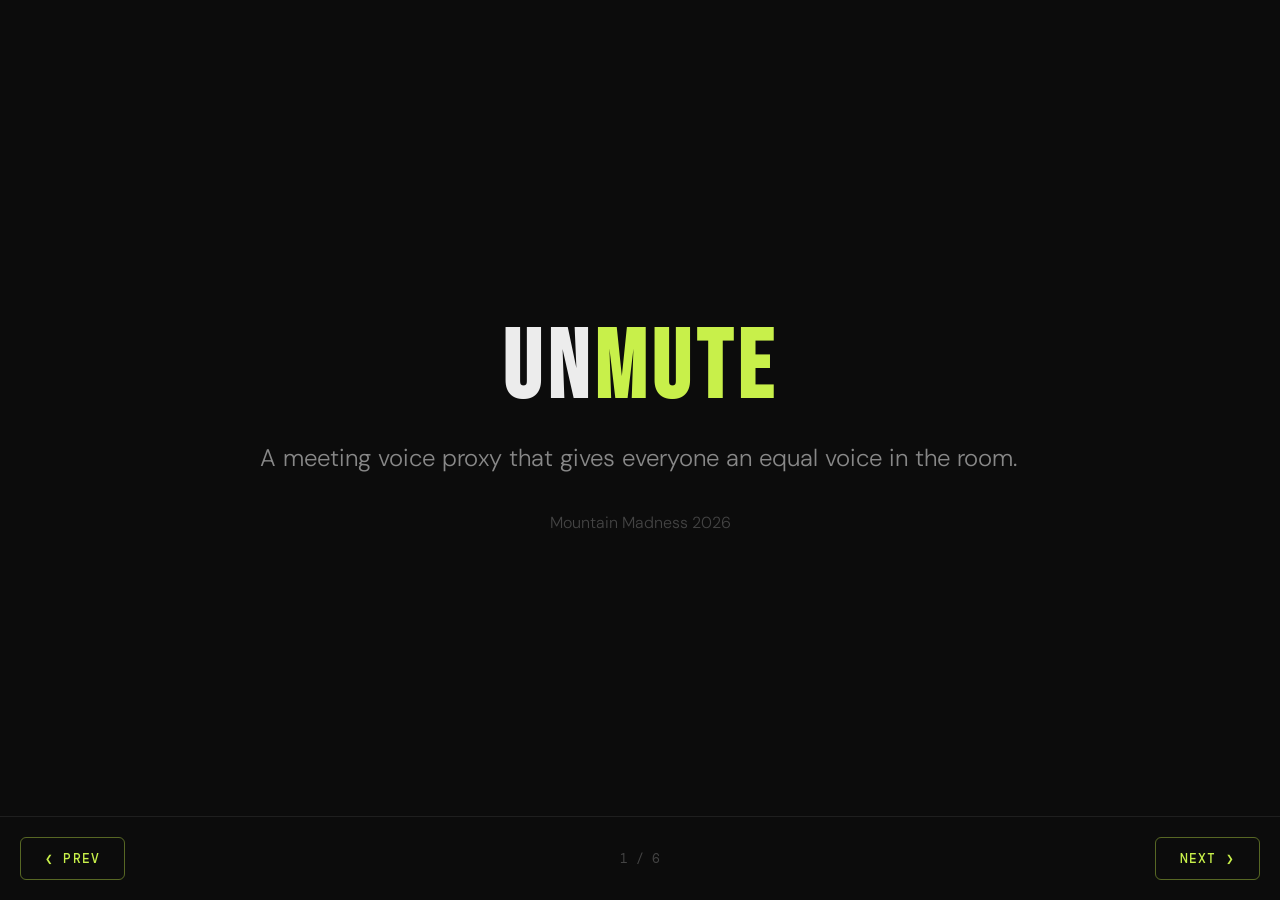
<file: pitch.html>
<!DOCTYPE html>
<html lang="en">

<head>
    <meta charset="UTF-8">
    <meta name="viewport" content="width=device-width, initial-scale=1.0">
    <title>UNMUTE - Pitch Deck</title>
    <link
        href="https://fonts.googleapis.com/css2?family=DM+Mono:wght@400;500&family=Bebas+Neue&family=DM+Sans:wght@300;400;500&display=swap"
        rel="stylesheet">
    <style>
        :root {
            --bg: #0c0c0c;
            --panel: #141414;
            --border: #1f1f1f;
            --accent: #c8f04a;
            --accent2: #f04a4a;
            --text: #ececec;
            --muted: #444;
            --sub: #888;
        }

        body {
            background: var(--bg);
            color: var(--text);
            font-family: 'DM Sans', sans-serif;
            margin: 0;
            overflow: hidden;
            display: flex;
            flex-direction: column;
            height: 100vh;
        }

        /* Presentation Container */
        #deck {
            flex: 1;
            position: relative;
            width: 100%;
            max-width: 1000px;
            margin: 0 auto;
            display: flex;
            align-items: center;
            justify-content: center;
        }

        /* Slides */
        .slide {
            display: none;
            width: 100%;
            padding: 40px;
            animation: fadeIn 0.4s ease;
        }

        .slide.active {
            display: block;
        }

        @keyframes fadeIn {
            from {
                opacity: 0;
                transform: translateY(10px);
            }

            to {
                opacity: 1;
                transform: translateY(0);
            }
        }

        /* Typography */
        h1.logo {
            font-family: 'Bebas Neue', sans-serif;
            font-size: 6rem;
            letter-spacing: 0.06em;
            line-height: 1;
            margin-bottom: 10px;
            text-align: center;
        }

        h1.logo em {
            color: var(--accent);
            font-style: normal;
        }

        h2 {
            font-family: 'DM Mono', monospace;
            font-size: 2rem;
            color: var(--accent);
            text-transform: uppercase;
            letter-spacing: 0.1em;
            margin-bottom: 30px;
            border-bottom: 1px solid var(--border);
            padding-bottom: 15px;
        }

        p.subtitle {
            text-align: center;
            font-size: 1.5rem;
            color: var(--sub);
            font-weight: 300;
        }

        ul {
            list-style: none;
            padding: 0;
            margin: 0;
            display: flex;
            flex-direction: column;
            gap: 20px;
        }

        li {
            font-size: 1.3rem;
            font-weight: 300;
            line-height: 1.6;
            background: var(--panel);
            border: 1px solid var(--border);
            border-radius: 12px;
            padding: 20px;
            position: relative;
            padding-left: 40px;
        }

        li::before {
            content: '■';
            position: absolute;
            left: 20px;
            color: var(--accent);
            font-size: 0.8rem;
            top: 26px;
        }

        .highlight {
            color: var(--accent);
            font-weight: 500;
        }

        /* Controls */
        .controls {
            padding: 20px;
            display: flex;
            justify-content: space-between;
            align-items: center;
            border-top: 1px solid var(--border);
        }

        .btn {
            font-family: 'DM Mono', monospace;
            font-size: 0.8rem;
            font-weight: 500;
            letter-spacing: 0.1em;
            text-transform: uppercase;
            border-radius: 6px;
            padding: 12px 24px;
            cursor: pointer;
            transition: all 0.2s;
            border: 1px solid rgba(200, 240, 74, 0.4);
            background: transparent;
            color: var(--accent);
        }

        .btn:hover {
            background: var(--accent);
            color: #000;
        }

        .progress-text {
            font-family: 'DM Mono', monospace;
            font-size: 0.8rem;
            color: var(--muted);
        }

        .citation {
            font-family: 'DM Mono', monospace;
            font-size: 0.6rem;
            color: var(--muted);
            vertical-align: super;
            margin-left: 4px;
        }
    </style>
</head>

<body>

    <div id="deck">
        <div class="slide active">
            <h1 class="logo">UN<em>MUTE</em></h1>
            <p class="subtitle">A meeting voice proxy that gives everyone an equal voice in the room.<span
                    class="citation"></span><br><br><span style="font-size: 1rem; color: #444;">Mountain Madness
                    2026</span></p>
        </div>

        <div class="slide">
            <h2>The Problem</h2>
            <ul>
                <li>Not everyone finds it easy to jump into fast-moving conversations.<span class="citation"></span>
                </li>
                <li>People with social anxiety may struggle to interject when the pressure is high.<span
                        class="citation"></span></li>
                <li>Non-native speakers often need a moment to compose their thoughts in a second language.<span
                        class="citation"></span></li>
                <li>Individuals with stutters or other speech differences want to participate without pressure.<span
                        class="citation"></span></li>
                <li>Many people simply think better in writing than on the spot.<span class="citation"></span></li>
            </ul>
        </div>

        <div class="slide">
            <h2>Our Solution</h2>
            <ul>
                <li>UNMUTE doesn't replace your voice; it gives it back to you.<span class="citation"></span></li>
                <li>You type your thought into the web UI, and your response is prepared in the background while the
                    conversation continues.<span class="citation"></span></li>
                <li>It listens to your call and detects when you are being invited to speak.<span
                        class="citation"></span></li>
                <li>It delivers your thoughts at exactly the right moment—clearly, confidently, and on time.<span
                        class="citation"></span></li>
            </ul>
        </div>

        <div class="slide">
            <h2>Key Features</h2>
            <ul>
                <li><span class="highlight">Live Transcript:</span> Real-time speech-to-text ensures you always know
                    what is being said.<span class="citation"></span></li>
                <li><span class="highlight">Trigger Words:</span> Auto-fires your queued response when a cue phrase—like
                    "any questions" or your name—is detected mid-speech.<span class="citation"></span></li>
                <li><span class="highlight">Cancellation Delay:</span> A visible 1-second countdown gives you a moment
                    to press Stop before your response plays.<span class="citation"></span></li>
                <li><span class="highlight">Manual Speak:</span> Take control and press "Speak" to jump in manually
                    whenever it feels right.<span class="citation"></span></li>
            </ul>
        </div>

        <div class="slide">
            <h2>Under The Hood</h2>
            <ul>
                <li><span class="highlight">Audio Routing:</span> Utilizes BlackHole 2ch to simultaneously capture
                    meeting audio and route output.<span class="citation"></span></li>
                <li><span class="highlight">Backend Engine:</span> Built using Python, Flask, and Flask-SocketIO for
                    asynchronous event handling.<span class="citation"></span></li>
                <li><span class="highlight">Speech-to-Text:</span> Employs the ElevenLabs Scribe v2 model over
                    websockets for real-time live transcription.<span class="citation"></span></li>
                <li><span class="highlight">Text-to-Speech:</span> Uses the ElevenLabs Flash v2.5 model to quickly
                    generate high-quality audio responses.<span class="citation"></span></li>
            </ul>
        </div>
        <div class="slide">
            <h2>Future Roadmap & Challenges</h2>
            <ul>
                <li>
                    <span class="highlight">Current Bottleneck:</span> The "Mic Switch" issue—users currently must
                    manually
                    switch their input device in Zoom/Meet to route UNMUTE's audio.
                </li>
                <li>
                    <span class="highlight">Virtual Mic Integration:</span> Developing a custom virtual driver to
                    eliminate the
                    need for manual device switching during a live call.
                </li>
                <li>
                    <span class="highlight">Low-Latency Optimizations:</span> Further reducing the round-trip time
                    between text
                    input and ElevenLabs TTS generation.
                </li>
                <li>
                    <span class="highlight">Contextual Triggering:</span> Using LLMs to detect "intent to invite" rather
                    than
                    just static keyword matching.
                </li>
                <li>
                    <span class="highlight">Cross-Platform Support:</span> Expanding beyond the macOS `afplay` and
                    BlackHole
                    dependency for Windows and Linux users.
                </li>
            </ul>
        </div>
    </div>

    <div class="controls">
        <button class="btn" onclick="prevSlide()">❮ Prev</button>
        <span class="progress-text" id="progress">1 / 6</span>
        <button class="btn" onclick="nextSlide()">Next ❯</button>
    </div>

    <script>
        let currentSlide = 0;
        const slides = document.querySelectorAll('.slide');
        const progress = document.getElementById('progress');

        function updateDeck() {
            slides.forEach((slide, index) => {
                slide.classList.remove('active');
                if (index === currentSlide) {
                    slide.classList.add('active');
                }
            });
            progress.textContent = `${currentSlide + 1} / ${slides.length}`;
        }

        function nextSlide() {
            if (currentSlide < slides.length - 1) {
                currentSlide++;
                updateDeck();
            }
        }

        function prevSlide() {
            if (currentSlide > 0) {
                currentSlide--;
                updateDeck();
            }
        }

        // Keyboard navigation
        document.addEventListener('keydown', (e) => {
            if (e.key === 'ArrowRight' || e.key === ' ') {
                nextSlide();
            } else if (e.key === 'ArrowLeft') {
                prevSlide();
            }
        });
    </script>
</body>

</html>
</file>
